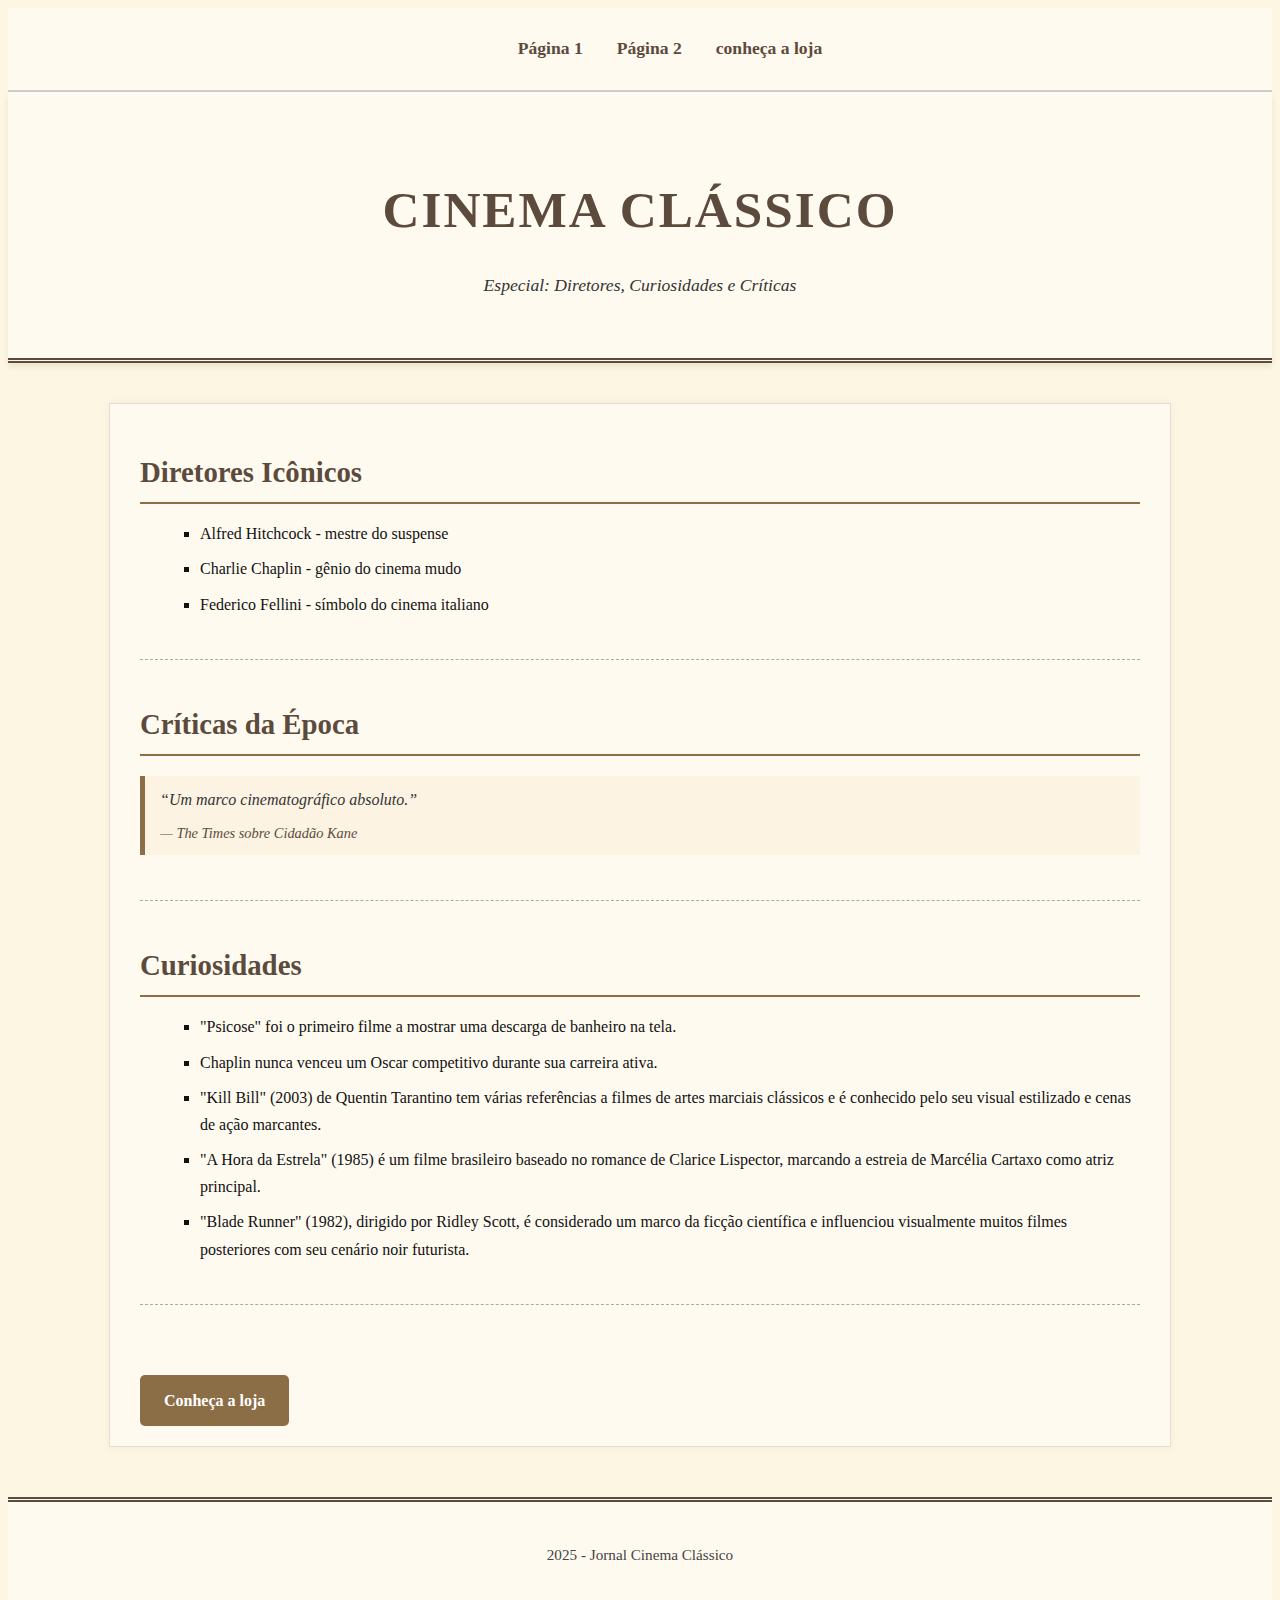
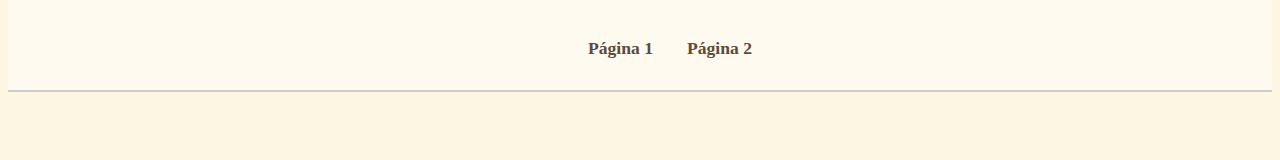
<file: pagina2.html>
<!DOCTYPE html>
<html lang="pt-BR">
<head>
  <meta charset="UTF-8" />
  <meta name="viewport" content="width=device-width, initial-scale=1.0"/>
  <title>Cinema Clássico - Página 2</title>
  <link rel="stylesheet" href="style.css" />
</head>
<body>
    <nav class="navbar">
        <ul>
            <li><a href="index.html">Página 1</a></li>
            <li><a href="pagna2.html">Página 2</a></li>
            <li><a href="pagina3.html">conheça a loja</a></li>
        </ul>
    </nav>    
  <header>
    <h1>Cinema Clássico</h1>
    <p>Especial: Diretores, Curiosidades e Críticas</p>
  </header>


  <main class="container">
    <section class="noticia">
      <h2>Diretores Icônicos</h2>
      <ul>
        <li>Alfred Hitchcock - mestre do suspense</li>
        <li>Charlie Chaplin - gênio do cinema mudo</li>
        <li>Federico Fellini - símbolo do cinema italiano</li>
      </ul>
    </section>


    <section class="noticia">
      <h2>Críticas da Época</h2>
      <blockquote>
        “Um marco cinematográfico absoluto.”<br />
        <cite>— The Times sobre Cidadão Kane</cite>
      </blockquote>
    </section>


   
    <section class="noticia">
        <h2>Curiosidades</h2>
        <ul>
          <li>"Psicose" foi o primeiro filme a mostrar uma descarga de banheiro na tela.</li>
          <li>Chaplin nunca venceu um Oscar competitivo durante sua carreira ativa.</li>
          <li>"Kill Bill" (2003) de Quentin Tarantino tem várias referências a filmes de artes marciais clássicos e é conhecido pelo seu visual estilizado e cenas de ação marcantes.</li>
          <li>"A Hora da Estrela" (1985) é um filme brasileiro baseado no romance de Clarice Lispector, marcando a estreia de Marcélia Cartaxo como atriz principal.</li>
          <li>"Blade Runner" (1982), dirigido por Ridley Scott, é considerado um marco da ficção científica e influenciou visualmente muitos filmes posteriores com seu cenário noir futurista.</li>
        </ul>
      </section>
     


    <a href="pagina3.html" class="botao">Conheça a loja</a>
  </main>


  <footer>
    <p> 2025 - Jornal Cinema Clássico</p>
  </footer>
</body>
<nav class="navbar">
    <ul>
        <li><a href="index.html">Página 1</a></li>
        <li><a href="pagina2.html">Página 2</a></li>
    </ul>
</nav>


</html>
</file>
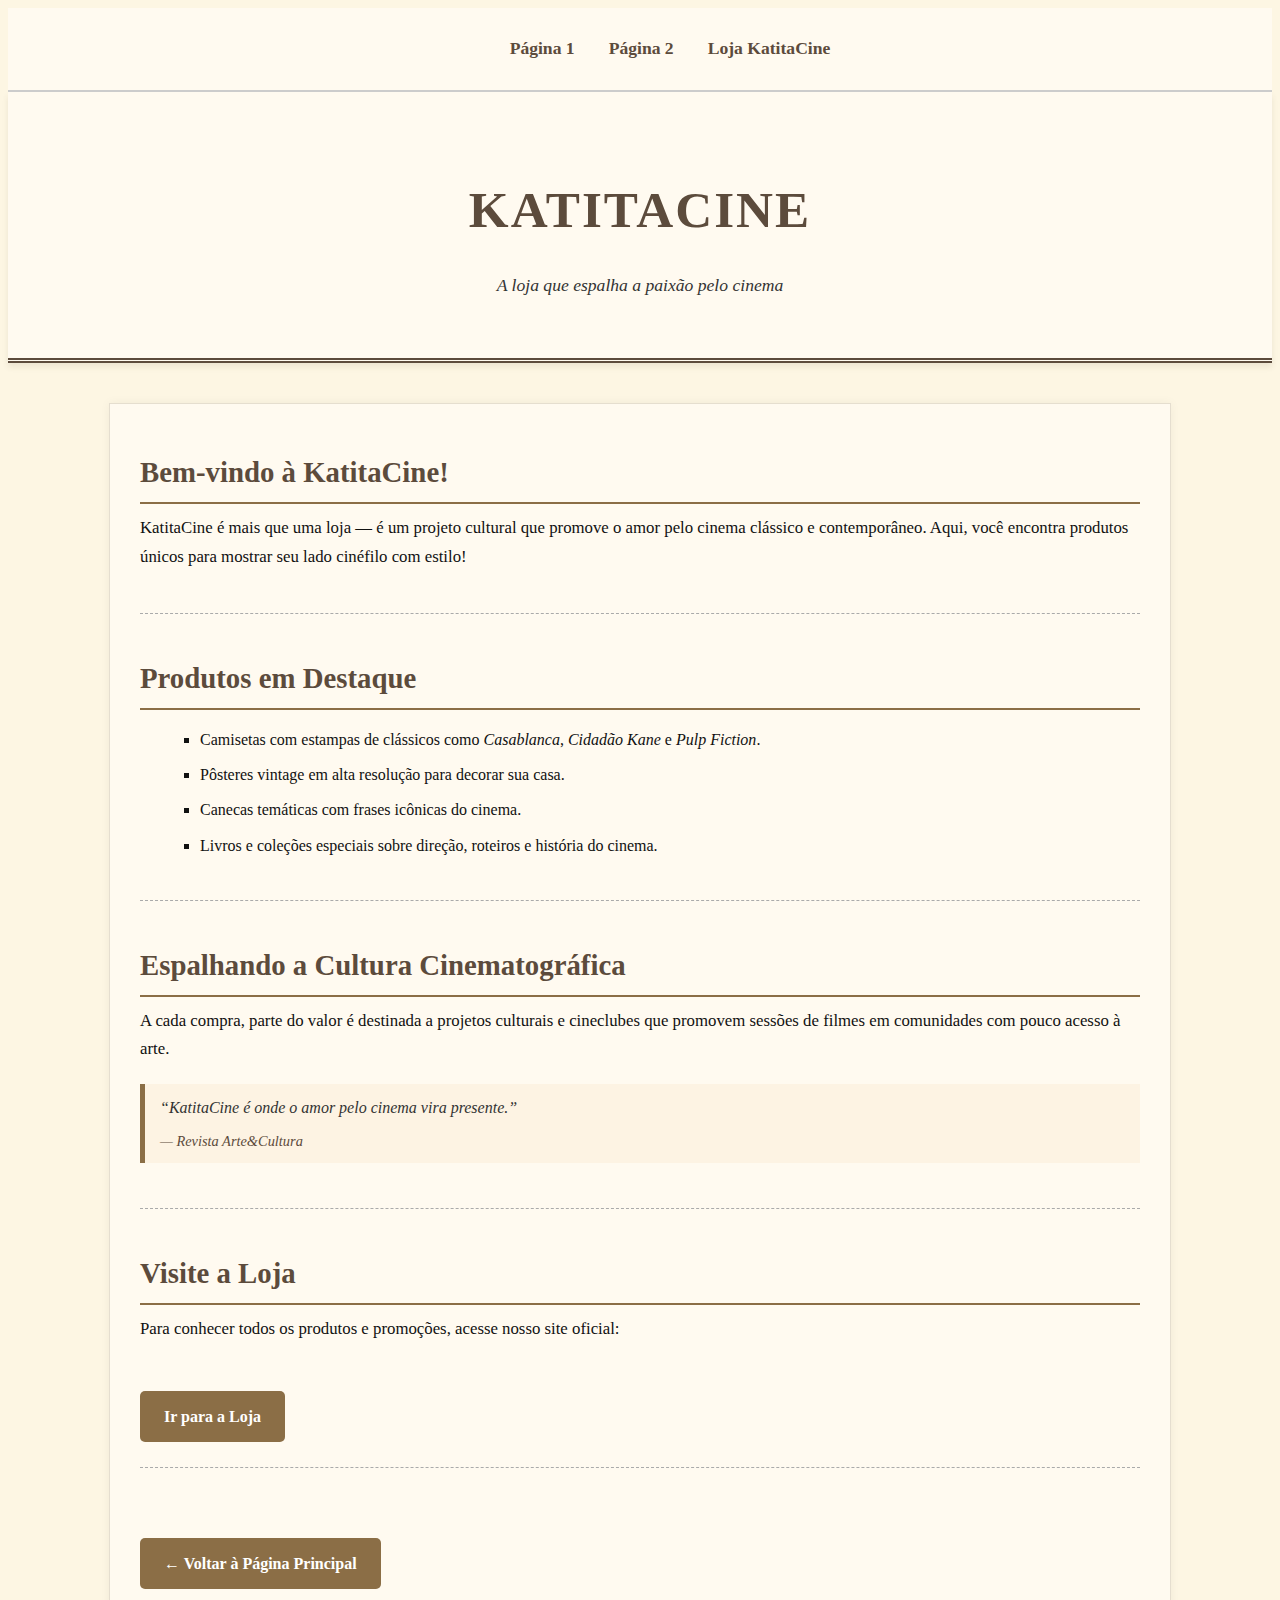
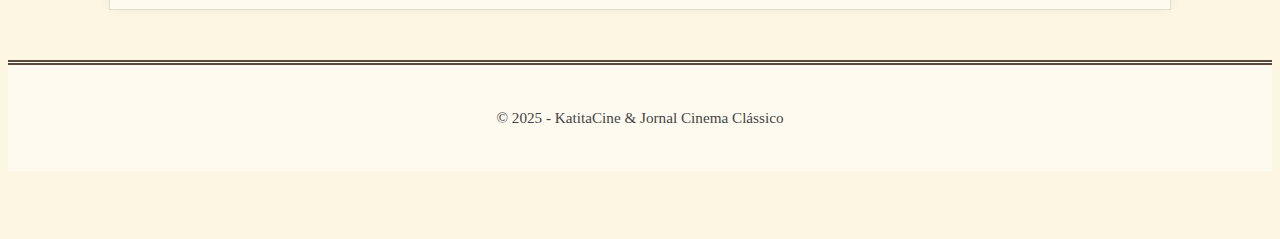
<file: pagina3.html>
<!DOCTYPE html>
<html lang="pt-BR">
<head>
  <meta charset="UTF-8" />
  <meta name="viewport" content="width=device-width, initial-scale=1.0"/>
  <title>KatitaCine - Loja Cinematográfica</title>
  <link rel="stylesheet" href="style.css" />
</head>
<body>
  <nav class="navbar">
    <ul>
      <li><a href="index.html">Página 1</a></li>
      <li><a href="pagina2.html">Página 2</a></li>
       <li><a href="pagina3.html">Loja KatitaCine</a></li>
    </ul>
  </nav>    

  <header>
    <h1>KatitaCine</h1>
    <p>A loja que espalha a paixão pelo cinema</p>
  </header>

  <main class="container">
    <section class="noticia">
      <h2>Bem-vindo à KatitaCine!</h2>
      <p>KatitaCine é mais que uma loja — é um projeto cultural que promove o amor pelo cinema clássico e contemporâneo. Aqui, você encontra produtos únicos para mostrar seu lado cinéfilo com estilo!</p>
    </section>

    <section class="noticia">
      <h2>Produtos em Destaque</h2>
      <ul>
        <li>Camisetas com estampas de clássicos como <em>Casablanca</em>, <em>Cidadão Kane</em> e <em>Pulp Fiction</em>.</li>
        <li>Pôsteres vintage em alta resolução para decorar sua casa.</li>
        <li>Canecas temáticas com frases icônicas do cinema.</li>
        <li>Livros e coleções especiais sobre direção, roteiros e história do cinema.</li>
      </ul>
    </section>

    <section class="noticia">
      <h2>Espalhando a Cultura Cinematográfica</h2>
      <p>A cada compra, parte do valor é destinada a projetos culturais e cineclubes que promovem sessões de filmes em comunidades com pouco acesso à arte.</p>
      <blockquote>
        “KatitaCine é onde o amor pelo cinema vira presente.”<br />
        <cite>— Revista Arte&Cultura</cite>
      </blockquote>
    </section>

    <section class="noticia">
      <h2>Visite a Loja</h2>
      <p>Para conhecer todos os produtos e promoções, acesse nosso site oficial:</p>
      <a href="https://www.katitacine.com" target="_blank" class="botao">Ir para a Loja</a>
    </section>

    <a href="index.html" class="botao">← Voltar à Página Principal</a>
  </main>

  <footer>
    <p>&copy; 2025 - KatitaCine & Jornal Cinema Clássico</p>
  </footer>
</body>
</html>
</file>
<file: style.css>
{
    margin: 0;
    padding: 0;
    box-sizing: border-box;
}


body {
    font-family: 'Georgia', serif;
    background-color: #fdf6e3;
    color: #111111;
    line-height: 1.7;
    padding-bottom: 60px;
}


/* Cabeçalho */
header {
    background-color: #fffaf0;
    padding: 40px 20px;
    text-align: center;
    border-bottom: 5px double #5c4b3c;
    box-shadow: 0 4px 6px rgba(92, 75, 60, 0.1);
}


header h1 {
    font-size: 3.2em;
    text-transform: uppercase;
    color: #5c4b3c;
    margin-bottom: 10px;
    letter-spacing: 2px;
}


header p {
    font-size: 1.1em;
    color: #333;
    font-style: italic;
}


/* Container principal */
.container {
    max-width: 1000px;
    margin: 40px auto;
    padding: 20px 30px;
    background-color: #fffaf0;
    border: 1px solid #e5decf;
    box-shadow: 0 0 10px rgba(0,0,0,0.05);
}


/* Seções e notícias */
.noticia {
    margin-bottom: 40px;
    border-bottom: 1px dashed #aaa;
    padding-bottom: 25px;
}


.noticia h2 {
    font-size: 1.8em;
    color: #5c4b3c;
    margin-bottom: 10px;
    border-bottom: 2px solid #8b6e46;
    padding-bottom: 5px;
}


.noticia p {
    margin-top: 10px;
    font-size: 1.05em;
}


ul {
    margin-left: 20px;
    list-style-type: square;
}


ul li {
    margin-bottom: 8px;
}


/* Citações */
blockquote {
    border-left: 5px solid #8b6e46;
    padding-left: 15px;
    margin: 20px 0;
    font-style: italic;
    background-color: #fdf3e3;
    padding: 10px 15px;
    color: #333;
}


cite {
    display: block;
    margin-top: 8px;
    font-size: 0.9em;
    color: #5c4b3c;
}


/* Rodapé */
footer {
    text-align: center;
    padding: 25px;
    background-color: #fffaf0;
    border-top: 5px double #5c4b3c;
    font-size: 0.95em;
    color: #444;
    margin-top: 50px;
}


/* Botões de navegação */
.botao {
    display: inline-block;
    margin-top: 30px;
    padding: 12px 24px;
    background: #8b6e46;
    color: #fff;
    text-decoration: none;
    font-weight: bold;
    border: none;
    border-radius: 5px;
    font-size: 1em;
    transition: all 0.3s ease;
}


.botao:hover {
    background: #e3d6c5;
    color: #111;
    border: 1px solid #5c4b3c;
}
/* NAVBAR fixa no topo */
.navbar {
    background-color: #fffaf0;
    padding: 10px 0;
    text-align: center;
    border-bottom: 2px solid #ccc;
    position: sticky;
    top: 0;
    z-index: 999;
}


.navbar ul {
    list-style: none;
}


.navbar li {
    display: inline;
    margin: 0 15px;
}


.navbar a {
    text-decoration: none;
    color: #5c4b3c;
    font-weight: bold;
    font-size: 1.1em;
}


.navbar a:hover {
    color: #8b6e46;
}


/* Estilo para imagens preto e branco com moldura retrô */
.imagem-retro {
    width: 100%;
    max-width: 500px;
    height: auto;
    display: block;
    margin: 20px auto;
    border: 4px solid #ccc;
    filter: grayscale(100%);
    box-shadow: 4px 4px 10px rgba(0, 0, 0, 0.1);
}


/* RESPONSIVIDADE */
@media (max-width: 768px) {
    .container {
        padding: 20px 15px;
    }


    .navbar li {
        display: block;
        margin: 10px 0;
    }


    .botao {
        width: 100%;
        text-align: center;
    }


    .imagem-retro {
        max-width: 100%;
    }
}
.filmes-semana {
    margin-bottom: 50px;
    padding-bottom: 20px;
    border-bottom: 3px double #8b6e46;
  }
 
  .filmes-semana h2 {
    font-size: 2em;
    color: #5c4b3c;
    margin-bottom: 25px;
    border-bottom: 2px solid #8b6e46;
    padding-bottom: 8px;
  }
 
  .filmes-semana .noticia {
    margin-bottom: 25px;
  }
 
  .filmes-semana .noticia h3 {
    color: #8b6e46;
    margin-bottom: 8px;
  }
  /* ESTILO EXCLUSIVO PARA A PÁGINA DA LOJA - KATITACINE */

.loja-intro {
    background-color: #fff0e5;
    padding: 30px;
    border: 2px dashed #8b6e46;
    margin-bottom: 40px;
    text-align: center;
}

.loja-intro h2 {
    font-size: 2em;
    color: #5c4b3c;
    margin-bottom: 15px;
}

.loja-intro p {
    font-size: 1.1em;
    color: #333;
}

.produtos {
    display: flex;
    flex-wrap: wrap;
    gap: 20px;
    justify-content: space-around;
    margin: 40px 0;
}

.produto {
    background-color: #fffaf0;
    border: 1px solid #e5decf;
    width: 280px;
    padding: 20px;
    text-align: center;
    border-radius: 8px;
    box-shadow: 2px 2px 8px rgba(0,0,0,0.05);
}

.produto img {
    width: 100%;
    max-height: 300px;
    object-fit: cover;
    margin-bottom: 15px;
    border: 3px solid #ccc;
}

.produto h3 {
    color: #5c4b3c;
    font-size: 1.2em;
    margin-bottom: 10px;
}

.produto p {
    font-size: 1em;
    color: #444;
}

.produto .botao {
    margin-top: 15px;
    background: #5c4b3c;
    color: white;
    font-size: 0.95em;
}

.produto .botao:hover {
    background-color: #e3d6c5;
    color: #111;
    border: 1px solid #5c4b3c;
}


/* RESPONSIVO - PÁGINA DA LOJA */
@media (max-width: 768px) {
    .produtos {
        flex-direction: column;
        align-items: center;
    }

    .produto {
        width: 90%;
    }
}
</file>
